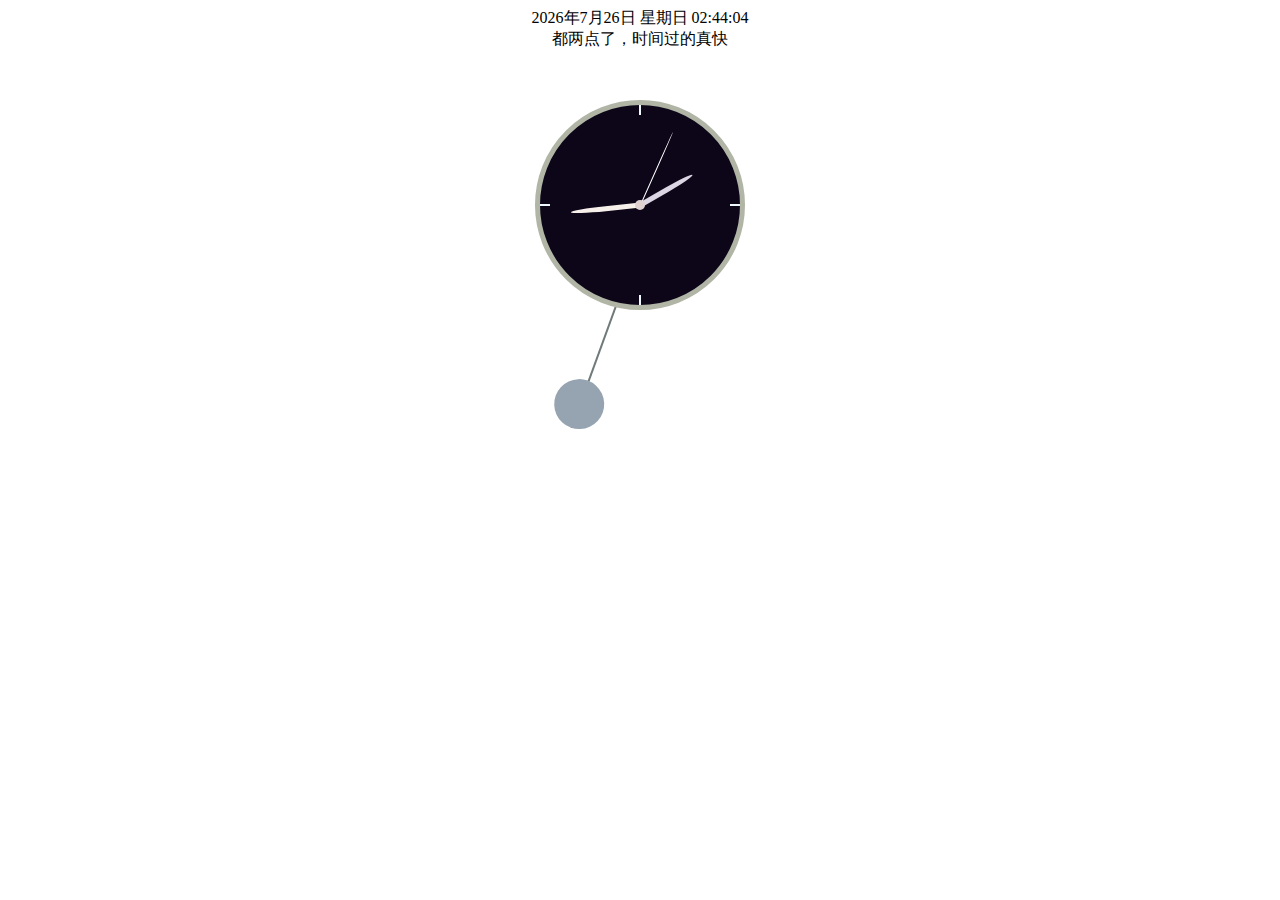
<file: index.html>
<html>
  <head>
    <meta charset="UTF-8" />
    <meta http-equiv="X-UA-Compatible" content="IE=edge" />
    <meta name="viewport" content="width=device-width, initial-scale=1.0" />
    <title>猴子猴子几点了</title>
    <link rel="stylesheet" href="./css/index.css">
  </head>
  <body>
    <div class="time_display">
      <span id="showTime"></span>
      <span id="showMsg"></span>
    </div>
    <div class="clock">
      <div class="h"></div>
      <div class="m"></div>
      <div class="s"></div>
      <div class="center_point"></div>
      <span class="scale_top"></span>
      <span class="scale_bottom"></span>
      <span class="scale_left"></span>
      <span class="scale_right"></span>
      <span id="week"></span>
    </div>
    <div class="pendulum">
      <div class="circle"></div>
    </div>
    <script src="./js/index.js"></script>
    <script src="./js/greet.js"></script>
  </body>
</html>
</file>
<file: css/index.css>
.time_display {
  margin: 0 auto;
  display: flex;
  flex-direction: column;
  align-items: center;
}
.clock {
  width: 200px;
  height: 200px;
  border: 5px solid #b0b5a5;
  margin: 50px auto;
  background: rgb(12, 6, 24);
  display: flex;
  justify-content: center;
  align-items: center;
  position: relative;
  border-radius: 50%;
  z-index: 5;
}
.h {
  width: 5px;
  height: 60px;
  background: rgb(220, 213, 228);
  transform-origin: top;
  border-bottom-left-radius: 50%;
  border-bottom-right-radius: 50%;
  position: absolute;
  top: 50%;
}

.m {
  width: 5px;
  height: 70px;
  background: rgb(247, 240, 234);
  transform-origin: top;
  border-bottom-left-radius: 50%;
  border-bottom-right-radius: 50%;
  position: absolute;
  top: 50%;
}
.s {
  width: 1px;
  height: 80px;
  background: rgb(255, 255, 255);
  transform-origin: top;
  border-bottom-left-radius: 50%;
  border-bottom-right-radius: 50%;
  position: absolute;
  top: 50%;
}
.center_point {
  width: 10px;
  background: rgb(224, 209, 209);
  height: 10px;
  border-radius: 50%;
  z-index: 555;
}
.scale_top {
  width: 2px;
  height: 10px;
  background: aliceblue;
  position: absolute;
  top: 0;
}
.scale_bottom {
  width: 2px;
  height: 10px;
  background: aliceblue;
  position: absolute;
  bottom: 0;
}
.scale_left {
  width: 2px;
  height: 10px;
  background: aliceblue;
  position: absolute;
  left: 4px;
  transform: rotate(90deg);
}
.scale_right {
  width: 2px;
  height: 10px;
  background: aliceblue;
  position: absolute;
  right: 4px;
  transform: rotate(90deg);
}
#week {
  color: aliceblue;
  position: absolute;
  bottom: 30px;
}
.pendulum {
  width: 2px;
  height: 200px;
  background: rgb(112, 122, 122);
  margin: 0 auto;
  /* transform: rotate(45deg); */
  transform-origin: top;
  transition: all 1s ease-in-out;
  position: relative;
  margin-top: -120px;
}
.circle {
  position: absolute;
  width: 50px;
  height: 50px;
  border-radius: 50%;
  background: rgb(150, 164, 177);
  bottom: 0;
  left: -25px;
}
</file>
